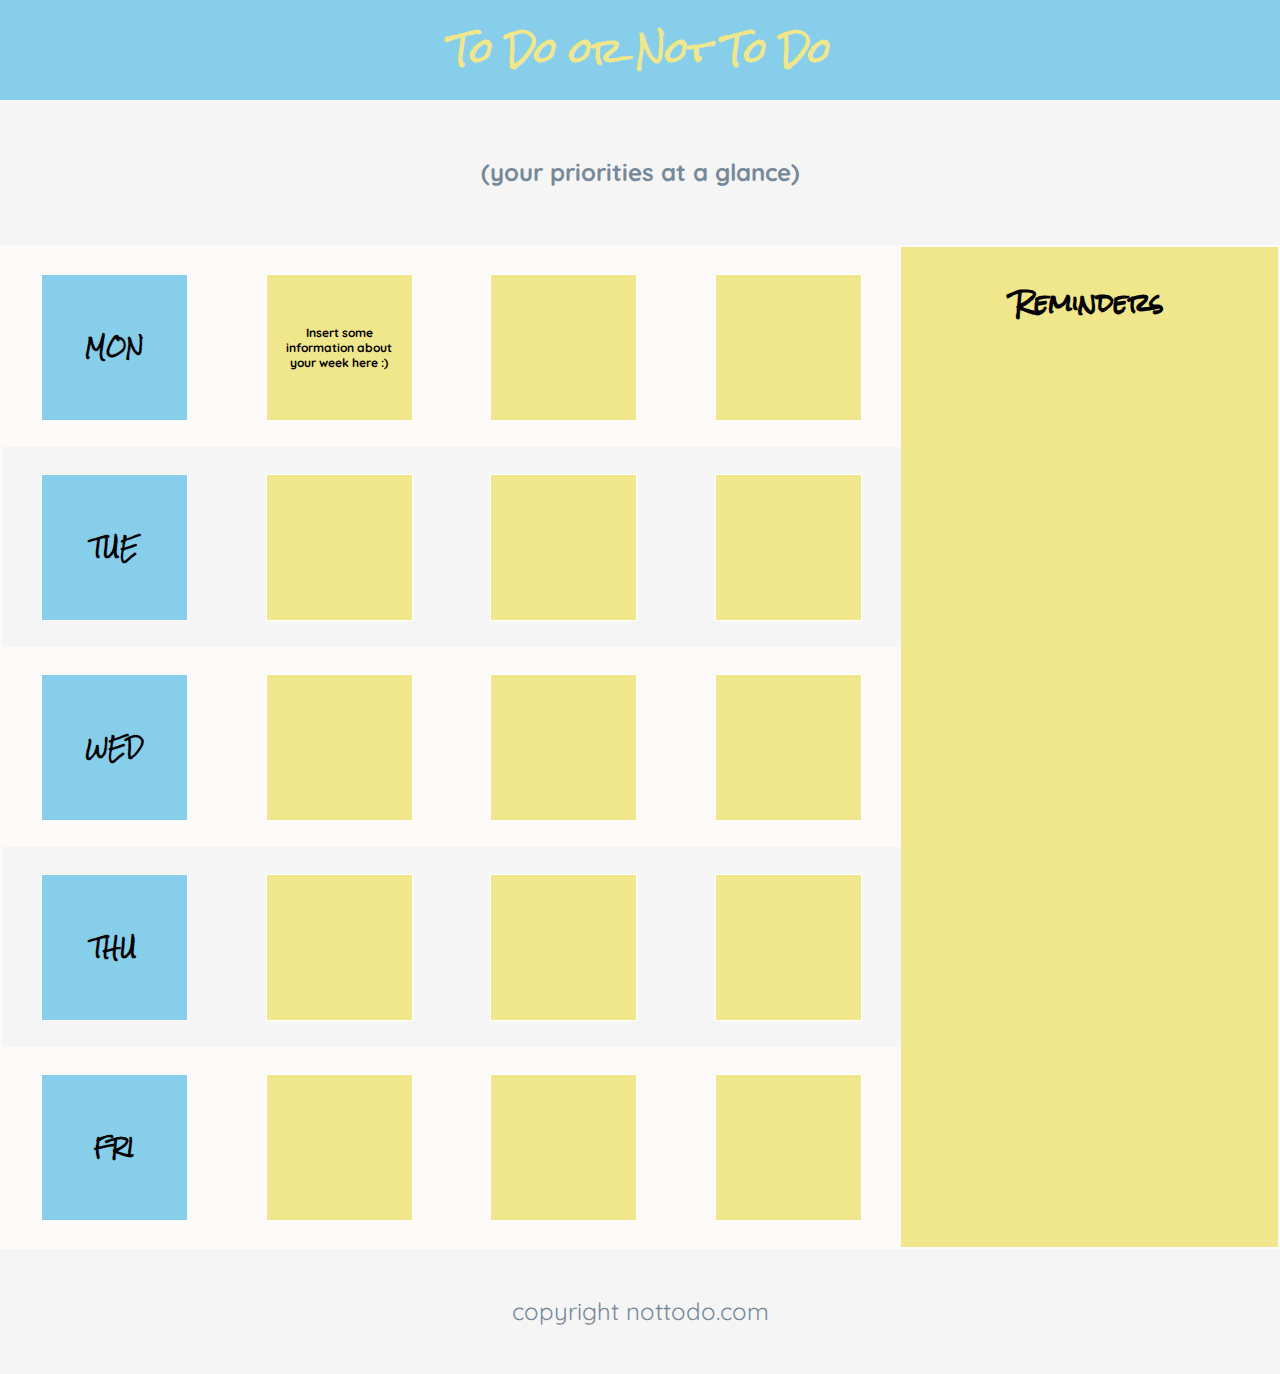
<file: CSS Projects/9 - Flexbox/index.html>
<!DOCTYPE html>
<html>

<head>
  <title>To Do App</title>
  <link rel="stylesheet" href="style.css" type="text/css">
  <link href="https://fonts.googleapis.com/css?family=Quicksand" rel="stylesheet">
  <link href="https://fonts.googleapis.com/css?family=Rock+Salt" rel="stylesheet">
</head>
<body>

  <!-- Header -->

  <div id="header">
    <h1>To Do or Not To Do</h1>
    <h2 class="tagline">(your priorities at a glance)</h2>
  </div>

  <!-- App Container -->

  <div class="container">

    <!-- To Do Section -->

    <div class="week">
      <div class="row secondary-background">
        <div class="day square"><h3>MON</h3></div>
        <div class="task square">
          <p> Insert some information about your week here :) </p>
        </div>
        <div class="task square"></div>
        <div class="task square"></div>
      </div>
      <div class="row">
        <div class="day square"><h3>TUE</h3></div>
        <div class="task square"></div>
        <div class="task square"></div>
        <div class="task square"></div>
      </div>
      <div class="row secondary-background">
        <div class="day square"><h3>WED</h3></div>
        <div class="task square"></div>
        <div class="task square"></div>
        <div class="task square"></div>
      </div>
      <div class="row">
        <div class="day square"><h3>THU</h3></div>
        <div class="task square"></div>
        <div class="task square"></div>
        <div class="task square"></div>
      </div>
      <div class="row secondary-background">
        <div class="day square"><h3>FRI</h3></div>
        <div class="task square"></div>
        <div class="task square"></div>
        <div class="task square"></div>
      </div>
    </div>

    <!-- Reminders Section -->

    <div class="reminders">
      <h3>Reminders</h3>
    </div>
  </div>

  <!-- Footer -->

  <footer>
    <span class="tagline">copyright nottodo.com</span>
  </footer>
</body>
</html>
</file>
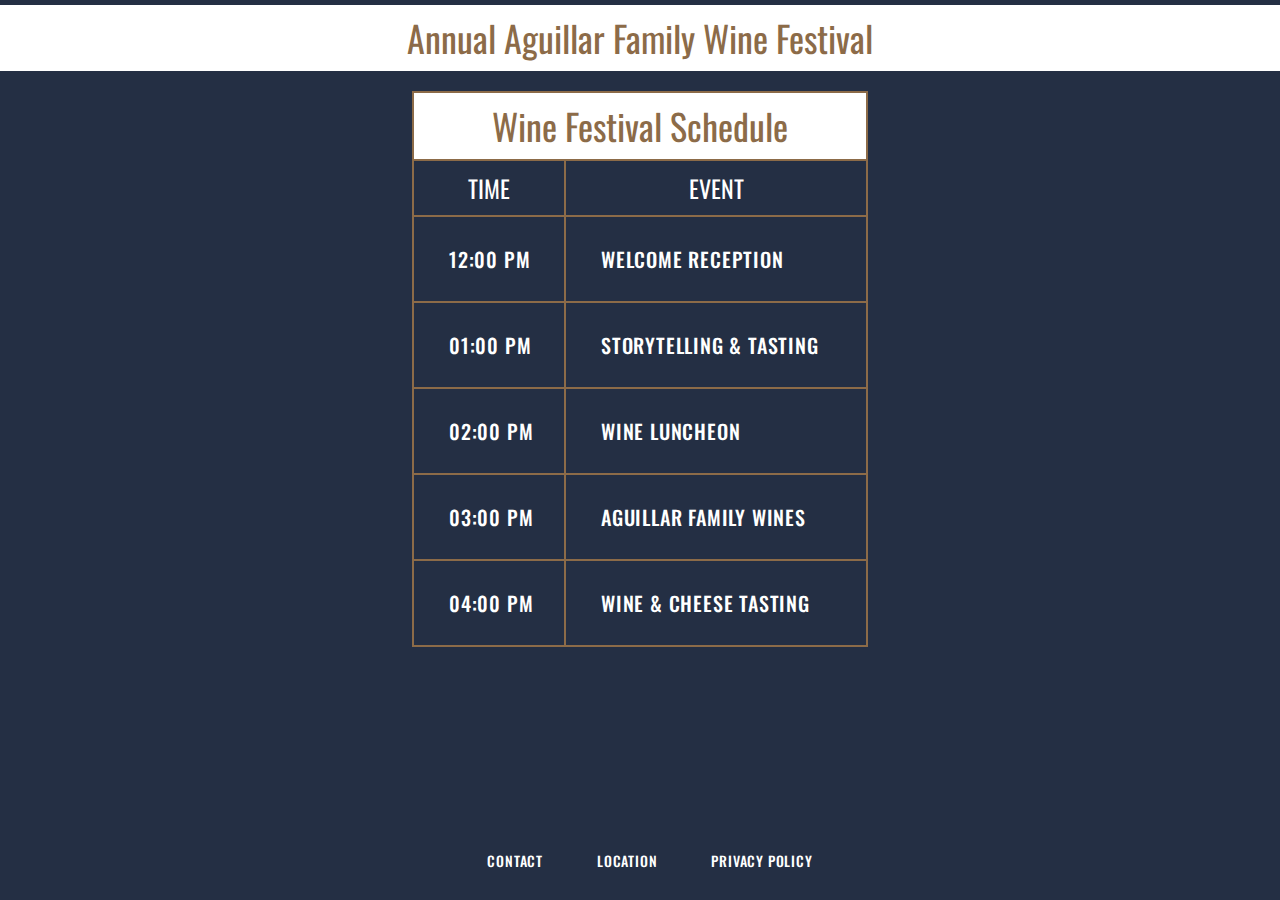
<file: HTML Projects/2 - Wine Festival/index.html>
<!DOCTYPE html>
<html>

<head>
  <meta charset="utf-8">
  <title>Aguillar Family Wine Festival</title>
  <link rel="stylesheet" type="text/css" href="reset.css" />
  <link rel="stylesheet" type="text/css" href="style.css" />
  <link href="https://fonts.googleapis.com/css?family=Oswald" rel="stylesheet">
</head>

<body>
  <header>
    <h1>Annual Aguillar Family Wine Festival</h1>
  </header>
  
  <div class="container">
    <table>
      <thead>
        <tr>
          <th colspan="2">
            <h1>Wine Festival Schedule</h1>
          </th>
        </tr>
        <tr>
          <th>
            <h2>Time</h2>
          </th>
          <th>
            <h2>Event</h2>
          </th>
        </tr>
      </thead>
      <tbody>
        <tr>
          <td class="left">
            <h3>12:00 PM</h3>
          </td>
          <td>
            <h3>Welcome Reception</h3>
          </td>
        </tr>
        <tr>
          <td class="left">
            <h3>01:00 PM</h3>
          </td>
          <td>
            <h3>Storytelling & Tasting</h3>
          </td>
        </tr>
        <tr>
          <td class="left">
            <h3>02:00 PM</h3>
          </td>
          <td>
            <h3>Wine Luncheon</h3>
          </td>
        </tr>
        <tr>
          <td class="left">
            <h3>03:00 PM</h3>
          </td>
          <td>
            <h3>Aguillar Family Wines</h3>
          </td>
        </tr>
        <tr>
          <td class="left">
            <h3>04:00 PM</h3>
          </td>
          <td>
            <h3>Wine & Cheese Tasting</h3>
          </td>
        </tr>
      </tbody>
    </table>
  </div>
  
  <footer>
    <h3>Contact</h3>
    <h3>Location</h3>
    <h3>Privacy Policy</h3>
  </footer>
</body>

</html>
</file>
<file: CSS Projects/9 - Flexbox/style.css>
/* Universal Styles */

body {
    margin: 0px;
    background-color: WhiteSmoke;
    font-family: 'Rock Salt', cursive;
    text-align: center;
  }
  
  .secondary-background {
    background-color: Snow;
  }
  
  .tagline {
    font-family: 'Quicksand', sans-serif;
    color: LightSlateGrey;
    line-height: 125px;
  }
  
  /* Header */
  
  h1 {
    margin: 0;
    background-color: SkyBlue;
    line-height: 100px;
    color: Khaki;
  }
  
  h2 {
    margin: 10px;
  }
  
  /* App Container */
  
  .container {
    border: 2px solid Snow;
    display: flex;
  }
  
  /* To Do Section */
  
  .week {
    display: inline-flex;
    flex-grow: 3;
    flex-direction: column;
  }
  
  .row {
    min-height: 200px;
    display: flex;
    flex-wrap: row;
    justify-content: space-around;
    align-items: center;
  }
  
  .square {
    width: 125px;
    height: 125px;
    padding: 10px;
    display: flex;
    justify-content: center;
    align-items: center;
  }
  
  .day.square {
    background-color: SkyBlue;
    border: 1px solid white;
  }
  
  .task.square {
    background-color: Khaki;
    border: 1px solid white;
  }
  
  .task p {
    font-family: 'Quicksand', sans-serif;
    font-weight: 700;
    font-size: 12px;
  }
  
  /* Reminders */
  
  .reminders {
    background-color: Khaki;
    display: inline-flex;
    flex-grow: 2;
  }
  
  .reminders h3 {
    width: 100%;
    margin: 10px;
    color: black;
    line-height: 90px;
    font-size: 24px;
  }
  
  /* Footer */
  
  footer {
    font-size: 24px;
  }
</file>
<file: HTML Projects/2 - Wine Festival/style.css>
body {
    background-color: #242f44;
    color: white;
      font-family: 'Oswald', sans-serif;
  }
  
  header {
    text-align: center;
    margin-top: 5px;
  }
  
  h1 {
    font-size: 36px;
    padding: 15px;
    color: #8c6b48;
    background-color: white;
  }
  
  h2 {
    font-size: 24px;
    padding: 15px;
    text-transform: uppercase;
  }
  
  h3 {
    font-size: 20px;
    padding: 15px;
    text-transform: uppercase;
    text-align: left;
    margin-left: 20px;
    font-weight: 500;
    line-height: 2.7;
    letter-spacing: 0.8px;
  }
  
  th {
    border: 2px solid #8c6b48;
  }
  
  table {
    text-align: center;
    margin: 20px auto;
  }
  
  td {
    border: 2px solid #8c6b48;
    width: 300px;
  }
  
  footer {
    margin-top: 50px;
    text-align: center;
    position: fixed;
    width: 100%;
    bottom: 5px;
    background-color: #242f44;
    z-index: 5;
  }
  footer h3 {
    display: inline-block;
    font-size: 14px;
    background-color: #242f44;
  }
  
  .container {
    max-width: 940px;
    margin: 0 auto;
    height: 800px;
  }
  
  
  .left {
    width: 150px;
  }
</file>
